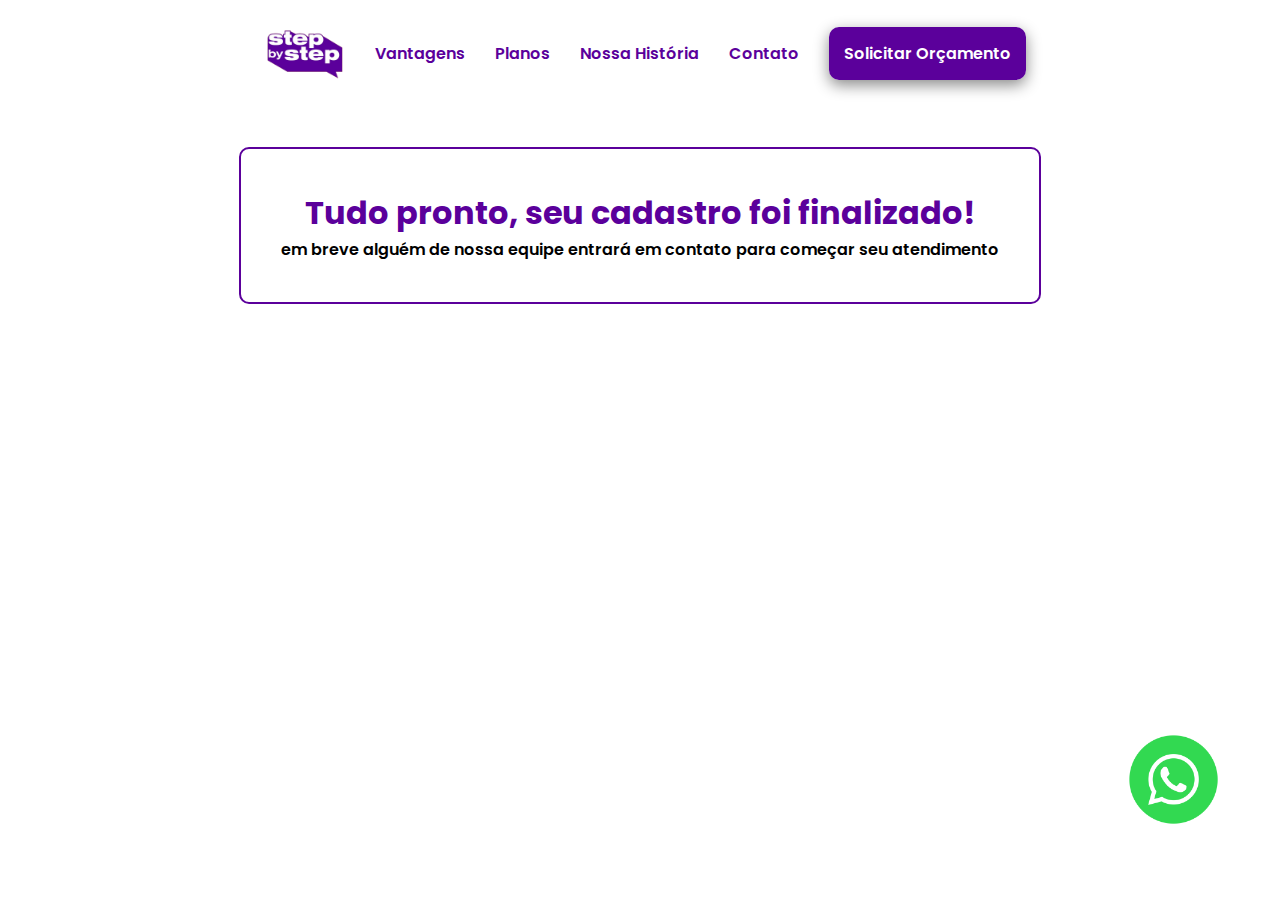
<file: obrigado.html>
<!DOCTYPE html>
<html lang="pt-br">
<head>
    <meta charset="UTF-8">
    <meta name="viewport" content="width=device-width, initial-scale=1.0">
    <title>Agência Step by Step</title>

    <link rel="icon" type="image/x-icon" href="/img/logo-augusto-removebg-preview.png">

    <!-- META TAG -->
    <meta property="og:type" content="website"/>
    <meta property="og:title" content="Agência Step by Step"/>
    <meta property="og:image" content="https://agencia-sbs.vercel.app/img/logo-augusto.png"/>
    <meta property="og:description" content="Alcance novos clientes com o tráfego pago e melhore os seus resultados!"/>
    <meta property="og:site_name" content="Agência Step by Step"/>

    <!-- LINKS -->

    <link rel="stylesheet" href="css/style.css">
    <script src="js/scripts.js" defer></script>
</head>
<body>

    <!-- Whatsapp flutuante -->
    <div class="whats">
        <a href="https://w.app/vGfiWN" target="_blank"><img src="img/whats.png" alt="Icone Whatsapp"></a>
    </div>

    <!-- Inicio -->
    <header>
        <nav class="nav">
            <a href="index.html" class="logo"><img src="img/logo-augusto-removebg-preview.png" alt="Logo Step by Step"></a>

            <button class="hamburguer"></button>

            <ul class="nav-list">
                <li><a href="index.html" class="roxo">Vantagens</a></li>
                <li><a href="index.html" class="roxo">Planos</a></li>
                <li><a href="sobre.html" class="roxo">Nossa História</a></li>
                <li><a href="index.html" class="roxo">Contato</a></li>
                <li><a href="https://w.app/vGfiWN" class="nav-orç" target="_blank">Solicitar Orçamento</a></li>
            </ul>
        </nav>

    </header>

    <section class="obg">
        <div class="container-obg">
            <h1>Tudo pronto, seu cadastro foi finalizado!</h1>
            <p>em breve alguém de nossa equipe entrará em contato para começar seu atendimento</p>
        </div>
    </section>
</body>
</html>
</file>
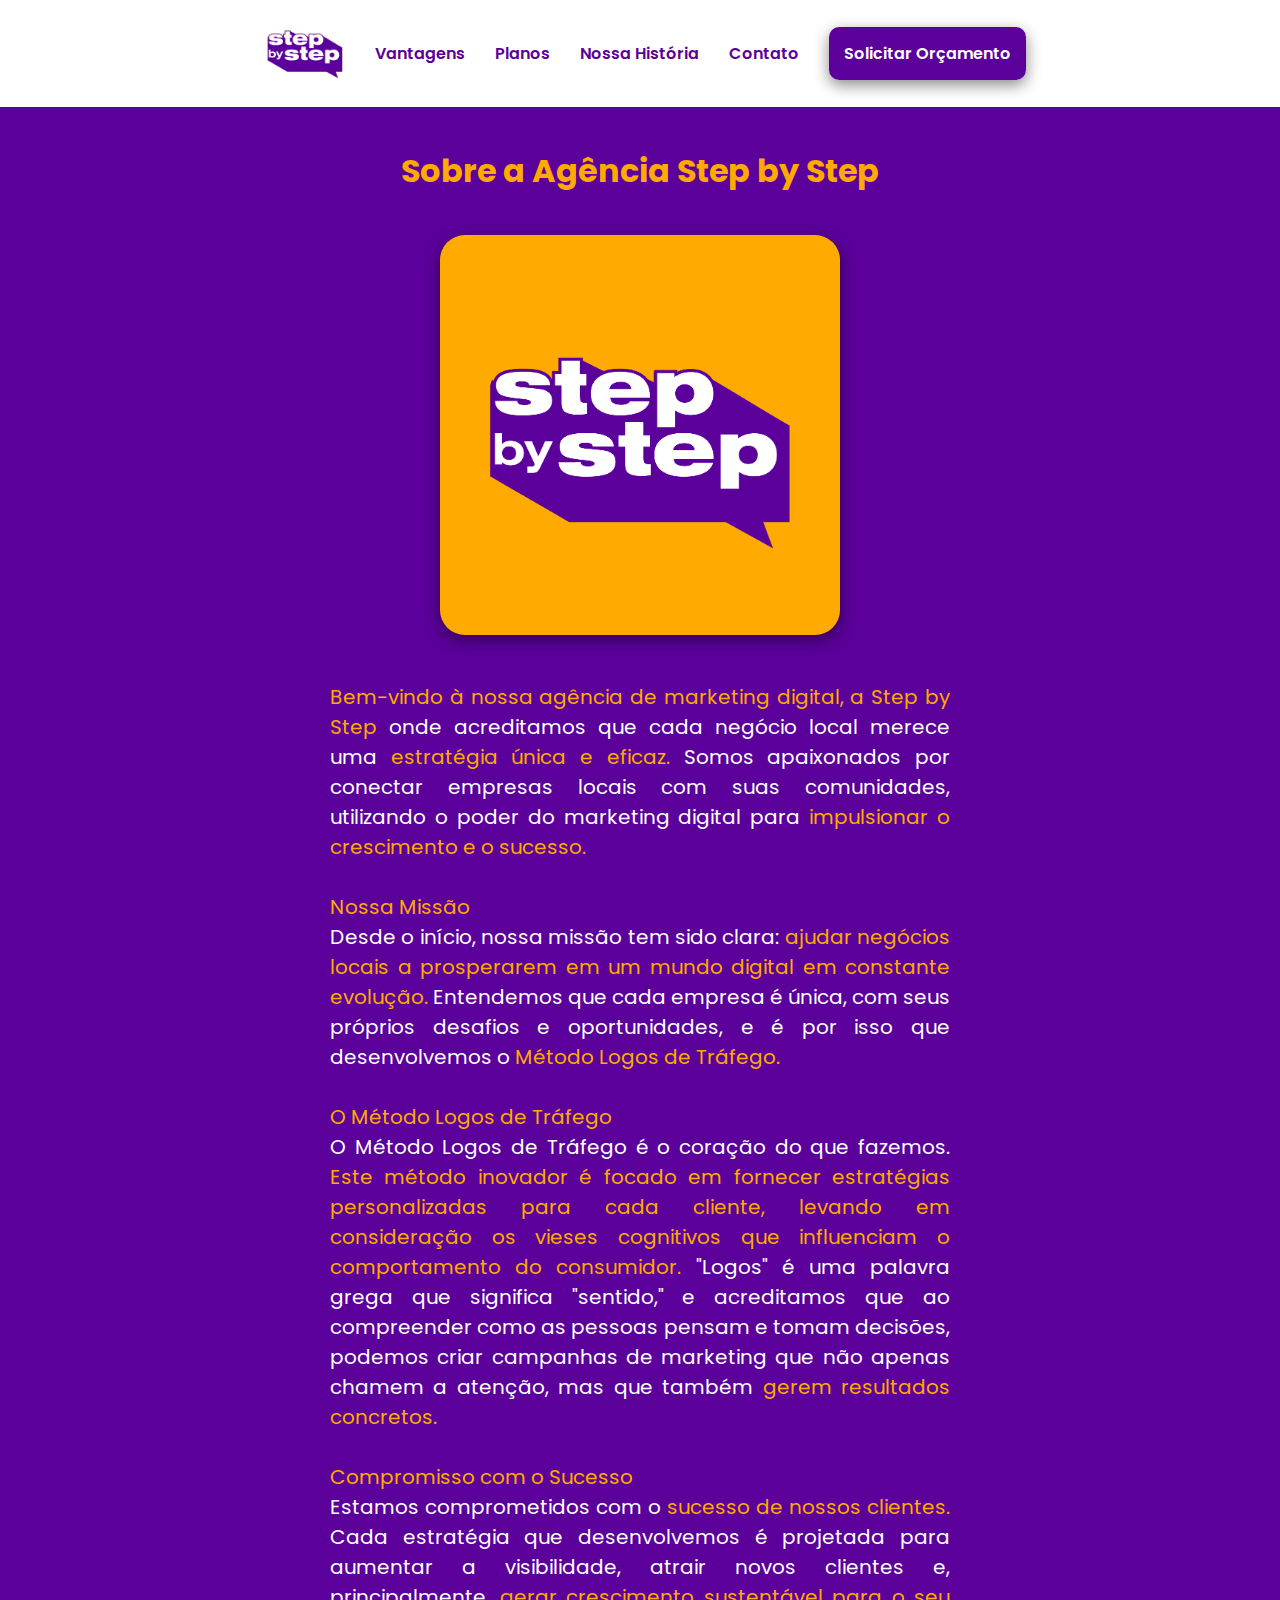
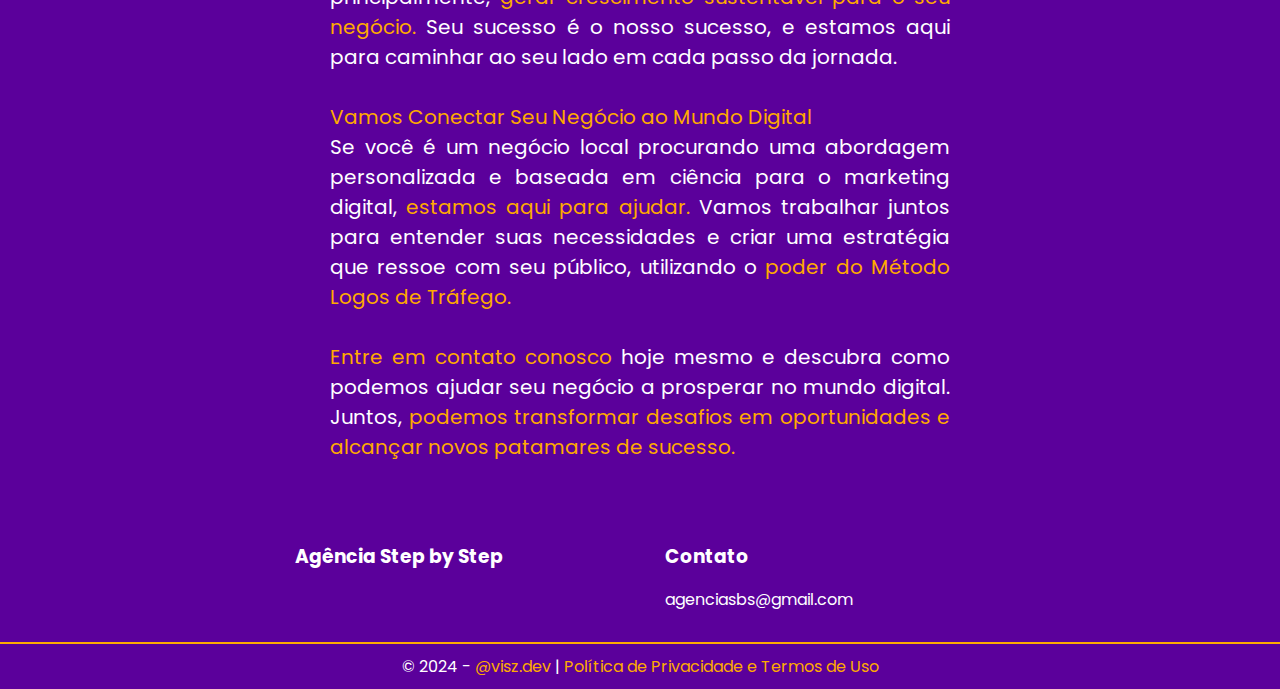
<file: sobre.html>
<!DOCTYPE html>
<html lang="en">
<head>
    <meta charset="UTF-8">
    <meta name="viewport" content="width=device-width, initial-scale=1.0">
    <title>Sobre Agência Step by Step</title>

    <link rel="icon" type="image/x-icon" href="/img/logo-augusto-removebg-preview.png">

    <!-- META TAG -->
    <meta property="og:type" content="website"/>
    <meta property="og:title" content="Agência Step by Step"/>
    <meta property="og:image" content="https://agencia-sbs.vercel.app/img/logo-augusto.png"/>
    <meta property="og:description" content="Alcance novos clientes com o tráfego pago e melhore os seus resultados!"/>
    <meta property="og:site_name" content="Agência Step by Step"/>

    <link rel="stylesheet" href="css/sobre.css">
    <script src="js/scripts.js" defer></script>
</head>
<body>
    <header>
        <nav class="nav">
            <a href="index.html" class="logo"><img src="img/logo-augusto-removebg-preview.png" alt="Logo Step by Step"></a>

            <button class="hamburguer"></button>

            <ul class="nav-list">
                <li><a href="index.html" class="roxo">Vantagens</a></li>
                <li><a href="index.html" class="roxo">Planos</a></li>
                <li><a href="sobre.html" class="roxo">Nossa História</a></li>
                <li><a href="index.html" class="roxo">Contato</a></li>
                <li><a href="" class="nav-orç">Solicitar Orçamento</a></li>
            </ul>
        </nav>
    </header>

    <!-- Sobre -->
    <main>
        <h1>Sobre a Agência Step by Step </h1>
        <div class="imagem">
            <a href=""><img src="img/logo-augusto.png" alt="Logo Agência Step by Step"></a>
        </div>

        <div class="textos">
            <p><span>Bem-vindo à nossa agência de marketing digital, a Step by Step</span> onde acreditamos que cada negócio local merece uma <span>estratégia única e eficaz.</span> Somos apaixonados por conectar empresas locais com suas comunidades, utilizando o poder do marketing digital para <span>impulsionar o crescimento e o sucesso.</span> <br><br>

            <span>Nossa Missão</span> <br>
            Desde o início, nossa missão tem sido clara: <span>ajudar negócios locais a prosperarem em um mundo digital em constante evolução.</span> Entendemos que cada empresa é única, com seus próprios desafios e oportunidades, e é por isso que desenvolvemos o <span>Método Logos de Tráfego.</span> <br><br>
                
            <span>O Método Logos de Tráfego</span> <br>
            O Método Logos de Tráfego é o coração do que fazemos. <span>Este método inovador é focado em fornecer estratégias personalizadas para cada cliente, levando em consideração os vieses cognitivos que influenciam o comportamento do consumidor.</span> "Logos" é uma palavra grega que significa "sentido," e acreditamos que ao compreender como as pessoas pensam e tomam decisões, podemos criar campanhas de marketing que não apenas chamem a atenção, mas que também <span>gerem resultados concretos.</span> <br><br>
                
            <span>Compromisso com o Sucesso</span> <br>
            Estamos comprometidos com o <span>sucesso de nossos clientes.</span> Cada estratégia que desenvolvemos é projetada para aumentar a visibilidade, atrair novos clientes e, principalmente, <span>gerar crescimento sustentável para o seu negócio.</span>  Seu sucesso é o nosso sucesso, e estamos aqui para caminhar ao seu lado em cada passo da jornada. <br><br>

            <span>Vamos Conectar Seu Negócio ao Mundo Digital</span> <br>
            Se você é um negócio local procurando uma abordagem personalizada e baseada em ciência para o marketing digital, <span>estamos aqui para ajudar.</span> Vamos trabalhar juntos para entender suas necessidades e criar uma estratégia que ressoe com seu público, utilizando o <span>poder do Método Logos de Tráfego.</span> <br><br>

            <span>Entre em contato conosco</span> hoje mesmo e descubra como podemos ajudar seu negócio a prosperar no mundo digital. Juntos, <span>podemos transformar desafios em oportunidades e alcançar novos patamares de sucesso.</span>

</p>
        </div>
    </main>

    <!-- Começo Rodapé -->
    <footer>
        <div class="container-footer">
            <ul>
                <h3>Agência Step by Step</h3>
                <li><p><a href="">‎ </a></p></li>
            </ul>

            <ul>
                <h3>Contato</h3>
                <li><p><a href="">agenciasbs@gmail.com</a></p></li>
            </ul>
        </div>
    </footer>

    <div id="copyright">
        &copy; 2024 - <a href="https://www.instagram.com/visz.dev/" target="_blank">@visz.dev</a> | <a href="politica.html">Política de Privacidade e Termos de Uso</a>
    </div> 
<!-- Fim Rodapé -->
</body>
</html>
</file>
<file: css/style.css>
@import url("base.css");
@import url("carrossel.css");
@import url("FAQ.css");


/* Whatsapp */
.whats{
    position: fixed;
    right: -800px;
    bottom: 40px;
    z-index: 99;
}

.whats img{
    width: 15%;
    transition: 300ms;
    cursor: pointer;;
}

.whats img:hover{
    transform: scale(1.05);
}

/* Title */
.title{
    display: flex;
    justify-content: center;
    align-items: center;
    padding: 100px 20px;
    gap: 50px;
}

.title-textos{
    display: flex;
    flex-direction: column;
    justify-content: center;
    align-items: center;
    max-width: 700px;
}

.title-textos span{
    color: var(--roxo);
}

.title-textos h1{
    text-align: justify;
    font-size: 35px;
    color: var(--laranja);
    font-weight: bold;
}
.title p{
    margin-top: 20px;
    font-size: 20px;
    font-weight: 600;
    text-align: justify;
    color: var(--preto);
}

.btn-title{
    margin-top: 20px;
    display: flex;
    gap: 20px;
}

.btn-title a{
    color: var(--branco);
    border: none;
    padding: 10px;
    font-weight: 700;
}

.btn-title1{
    border: none;
    color: var(--branco);
    padding: 10px 20px;
    border-radius: 10px;
    background-color: var(--roxo);
    box-shadow: var(--shadow);
    transition: 300ms;
}

.btn-title1:hover{
    transform: scale(1.05);
}

.btn-title2{
    border: none;
    color: var(--branco);
    padding: 10px 20px;
    border-radius: 10px;
    background-color: var(--laranja);
    box-shadow: var(--shadow);
    transition: 300ms;
}

.btn-title2:hover{
    transform: scale(1.05);
}

/* Vantagens */

.vantagens{
    background-color: var(--roxo); 
    padding: 40px 20px;
    margin-top: 40px;
}

.title-vantagens{
    margin-top: 40px;
    text-align: center;
    color: var(--branco);
    font-size: 30px;
}

.container-vantagens{
    padding: 40px 20px;
    display: flex;
    align-items: center;
    justify-content: center;
    gap: 10%;
}

.item-vantagens{
    width: 300px;
    display: flex;
    flex-direction: column;
    justify-content: center;
    align-items: center;
}

.item-vantagens img{
    width: 200px;
    object-fit: cover;
}

.item-vantagens h2{
    margin-top: 20px;
    color: var(--branco);
}

.item-vantagens p{
    width: 90%;
    height: 100px;
    color: var(--branco);
    font-weight: 600;
    text-align: justify;
}

/* Escolha */

.escolha{
    padding: 40px 20px;
    display: flex;
    gap: 10%;
    justify-content: center;
    align-items: center;
}

.escolha img{
    width: 400px;
    height: 500px;
    border-radius: 25px;
    box-shadow: var(--shadow);
    object-fit: cover;
    transition: 300ms;
}

.escolha-img img:hover{
    opacity: 90%;
    cursor: pointer;
    transform: scale(1.02);
}

.text-escolha{
    width: 30%;
}

.text-escolha h1{
    color: var(--roxo);
}

.text-escolha1{
    padding-bottom: 20px;
    border-bottom: 3px solid var(--roxo);
}

.text-escolha2{
    margin-top: 20px;
}

.text-escolha3{
    margin-top: 20px;
}

.btn-escolha{
    margin-top: 30px;
    display: flex;
    gap: 20px;
}

.btn-escolha button{
    background-color: var(--laranja);
    padding: 10px 20px;
    border: none;
    border-radius: 10px;
    box-shadow: var(--shadow);
    transition: 300ms;
    cursor: pointer;
}

.btn-escolha button:hover{
    transform: scale(1.05);
}

.btn-escolha a{
    color: var(--branco);
    font-weight: 600;
}

/* Planos */

.planos{
    background-color: var(--roxo);
    padding: 40px 20px 80px 20px;
}

.container-planos{
    display: flex;
    justify-content: center;
    gap: 2%;
}

.item-plano{
    margin-top: 30px;
    background-color: var(--branco);
    padding: 20px;
    border-radius: 15px;
    width: 350px;
}

.item-plano h1{
    color: var(--roxo);
    font-size: 20px;
}

.item-plano h2{
    margin-top: 10px;
    color: var(--laranja);
    font-size: 18px;
}

.item-plano p{
    margin-top: 20px;
    font-weight: 500;
}

.escondido-1{
    display: none;
    flex-direction: column;
    margin-top: 30px;
    background-color: var(--roxo);
    border-radius: 15px;
    padding: 20px;
    box-shadow: var(--shadow);
}

.escondido-1 h1{
    color: var(--laranja);
}

.escondido-1 p{
    color: var(--branco);
}

.escondido-2{
    display: none;
    flex-direction: column;
    margin-top: 30px;
    background-color: var(--roxo);
    border-radius: 15px;
    padding: 20px;
    box-shadow: var(--shadow);
}

.escondido-2 h1{
    color: var(--laranja);
}

.escondido-2 p{
    color: var(--branco);
}

.escondido-3{
    display: none;
    flex-direction: column;
    margin-top: 30px;
    background-color: var(--roxo);
    border-radius: 15px;
    padding: 20px;
    box-shadow: var(--shadow);
}

.escondido-3 h1{
    color: var(--laranja);
}

.escondido-3 p{
    color: var(--branco);
}

/* Como funciona? */

.info{
    background-color: var(--roxo-escuro);
    padding: 40px;
}

.title-info{
    color: var(--branco);
    margin-top: 40px;
    text-align: center;
    font-size: 20px;
}

.title-info span{
    color: var(--laranja);
    font-size: 40px;
}

.container-info{
    margin-top: 40px;
    display: flex;
    justify-content: center;
    align-items: center;
    gap: 5%;
    padding-top: 40px;
    border-top: 3px solid var(--branco);
}

.item-info{
    width: 200px;
}

.item-info h1{
    color: var(--laranja);
    font-size: 25px;
}

.item-info h2{
    color: var(--branco);
}

.item-info p{
    color: var(--branco);
}

/*Nossa História */
.historia{
    background-color: var(--roxo);
    padding: 40px 20px;
    display: flex;
    align-items: center;
    justify-content: center;
    gap: 10%;
}

.historia img{
    width: 400px;
    border-radius: 25px;
    box-shadow: var(--shadow);
}

.text-historia{
    color: var(--branco);
    width: 30%;
}

.text-historia h1{
    font-size: 40px;
}

.btn-historia{
    margin-top: 20px;
    display: flex;
    gap: 20px;
}

.btn-historia1 a{
    color: var(--branco);
}

.btn-historia1{
    background-color: var(--laranja);
    padding: 10px 20px;
    border-radius: 10px;
    font-weight: 600;
    border: none;
    box-shadow: var(--shadow);
    cursor: pointer;
    transition: 300ms;
}

.btn-historia1:hover{
    transform: scale(1.05);
}

.btn-historia2 a{
    color: var(--laranja);
}

.btn-historia2{
    background-color: var(--branco);
    padding: 10px 20px;
    border-radius: 10px;
    font-weight: 600;
    border: none;
    box-shadow: var(--shadow);
    cursor: pointer;
    transition: 300ms;
}

.btn-historia2:hover{
    transform: scale(1.05);
}

/* Chamada */

.chamada{
    background-color: var(--roxo);
    padding: 40px 20px;
    display: flex;
    flex-direction: column  ;
    justify-content: center;
    align-items: center;
}

.chamada h1{
    color: var(--laranja);
    font-size: 30px;
    text-align: center;
}

.chamada p{
    color: var(--branco);
    text-align: center;
}

.chamada button{
    margin-top: 20px;
    background-color: var(--laranja);
    padding: 10px 20px;
    border-radius: 10px;
    font-weight: 600;
    border: none;
    box-shadow: var(--shadow);
    cursor: pointer;
    transition: 300ms;
}

.chamada button:hover{
    transform: scale(1.05);
}

.chamada a{
    color: var(--branco);
}

/* Contato */

.contato{
    background-color: var(--laranja);
    display: flex;
    align-items: center;
    justify-content: center;
    padding: 40px 20px;
    
}

.form{
    background-color: var(--laranja);
    width: 400px;
    padding: 20px;
    border-radius: 20px;
    box-shadow: var(--shadow);
}

.form h1{
    color: var(--roxo);
}

form{
    display: flex;
    flex-direction: column;
    align-items: center;
    justify-content: center;
    gap: 20px;
}

.form input{
    background-color: var(--branco);
    width: 100%;
    padding: 10px 20px;
    border-radius: 10px;
    color: var(--roxo);
    font-weight: 600;
    border: none;
    box-shadow: var(--shadow);
}

.form input::placeholder{
    color: #5a009bab;
    font-weight: 600;
}

form button{
    background-color: var(--roxo);
    color: var(--branco);
    font-weight: bold;
    padding: 10px 30px;
    border: none;
    border-radius: 20px;
    transition: 300ms;
    cursor: pointer;
}

form button:hover{
    transform: scale(1.1);
}

.obg{
    display: flex;
    justify-content: center;
    align-items: center;
    padding: 40px 20px;
}

.container-obg{
    text-align: center;
    padding: 40px;
    border: solid var(--roxo) 2px;
    border-radius: 10px;
}

.container-obg h1{
    color: var(--roxo);
}

.container-obg p{
    font-weight: 600;
}

@media (max-width: 1100px){
    .title{
        flex-direction: column;
    }
}

@media (max-width: 750px) {
    .whats{
        right: -820px;
    }
    
    .title{
        padding: 50px 20px;
    }

    .title p{
        width: 100%;
    }

    .container-vantagens{
        flex-direction: column;
    }

    .item-vantagens{
        width: 100%;
        margin-top: 40px;
    }

    .item-vantagens img{
        width: 60%;
    }

    .item-vantagens p{
        width: 100%;
    }

    .escolha{
        flex-direction: column;
    }

    .escolha img{
        width: 100%;
    }

    .btn-escolha{
        display: flex;
        align-items: center;
        justify-content: center;
    }

    .text-escolha{
        margin-top: 40px;
        width: 100%;
    }

    .container-planos{
        flex-direction: column;
    }

    .item-plano{
        width: 100%;
    }

    .container-info{
        flex-direction: column;
    }

    .item-info{
        margin-top: 20px;
        width: 100%;
    }

    .title-info{
        text-align: justify;
    }

    .historia{
        flex-direction: column;
    }

    .historia img{
        width: 100%;
    }

    .text-historia{
        width: 100%;
        margin-top: 40px;
        text-align: center;
    }

    .btn-historia{
        display: flex;
        justify-content: center;
    }

    .form{
        width: 100%;
    }
}
</file>
<file: css/sobre.css>
@import url("base.css");

main{
    padding: 40px 20px;
    display: flex;
    flex-direction: column;
    justify-content: center;
    align-items: center;
    gap: 40px;
    background-color: var(--roxo);
}

main h1{
    color: var(--laranja);
}

.imagem{
    display: flex;
    align-items: center;
    justify-content: center;
}

.imagem img{
    width: 400px;
    border-radius: 25px;
    box-shadow: var(--shadow);
    transition: 300ms;
}

span{
    color: var(--laranja);
}

.imagem img:hover{
    transform: scale(1.05);
}

main p{
    color: var(--branco);
    font-size: 20px;
}

.textos{
    width: 50%;
    text-align: justify;
}

@media (max-width: 750px) {
    
    .imagem img{
        width: 100%;
    }
    
    .textos{
        width: 100%;
    }
}
</file>
